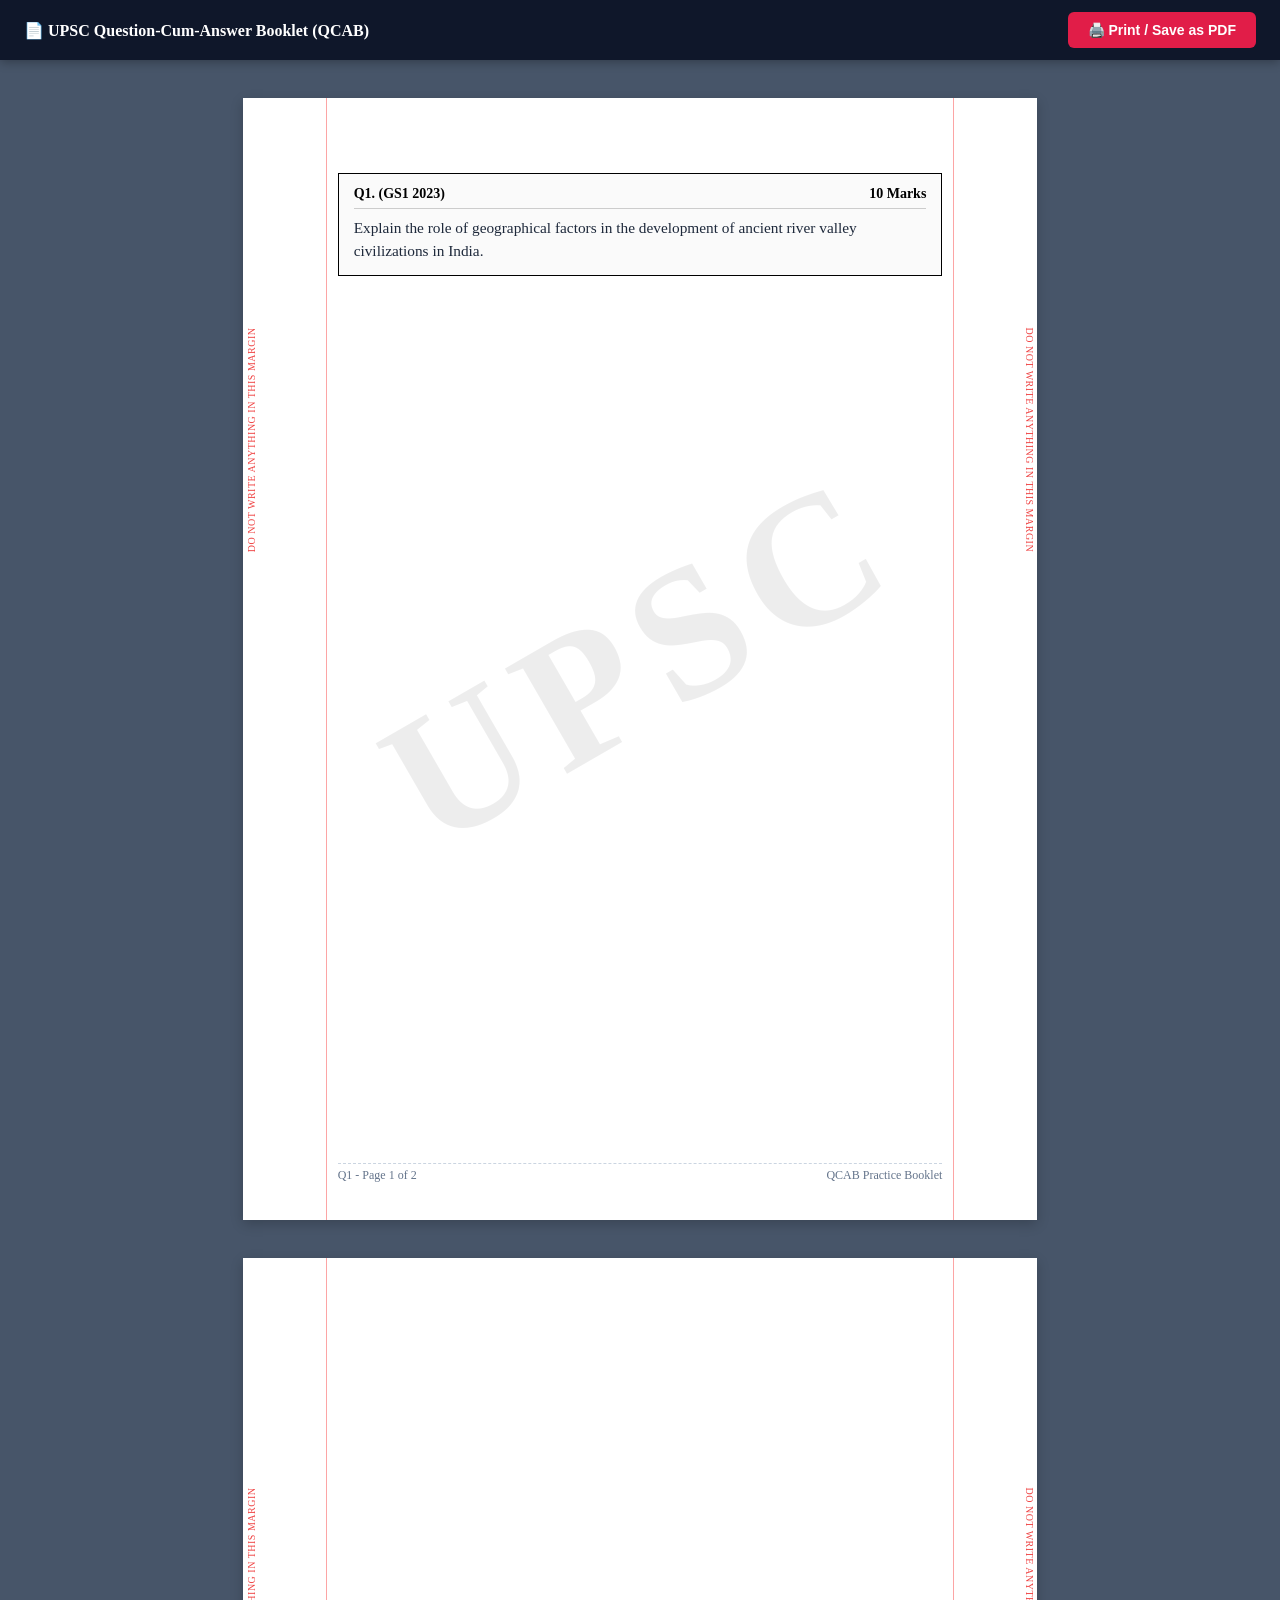
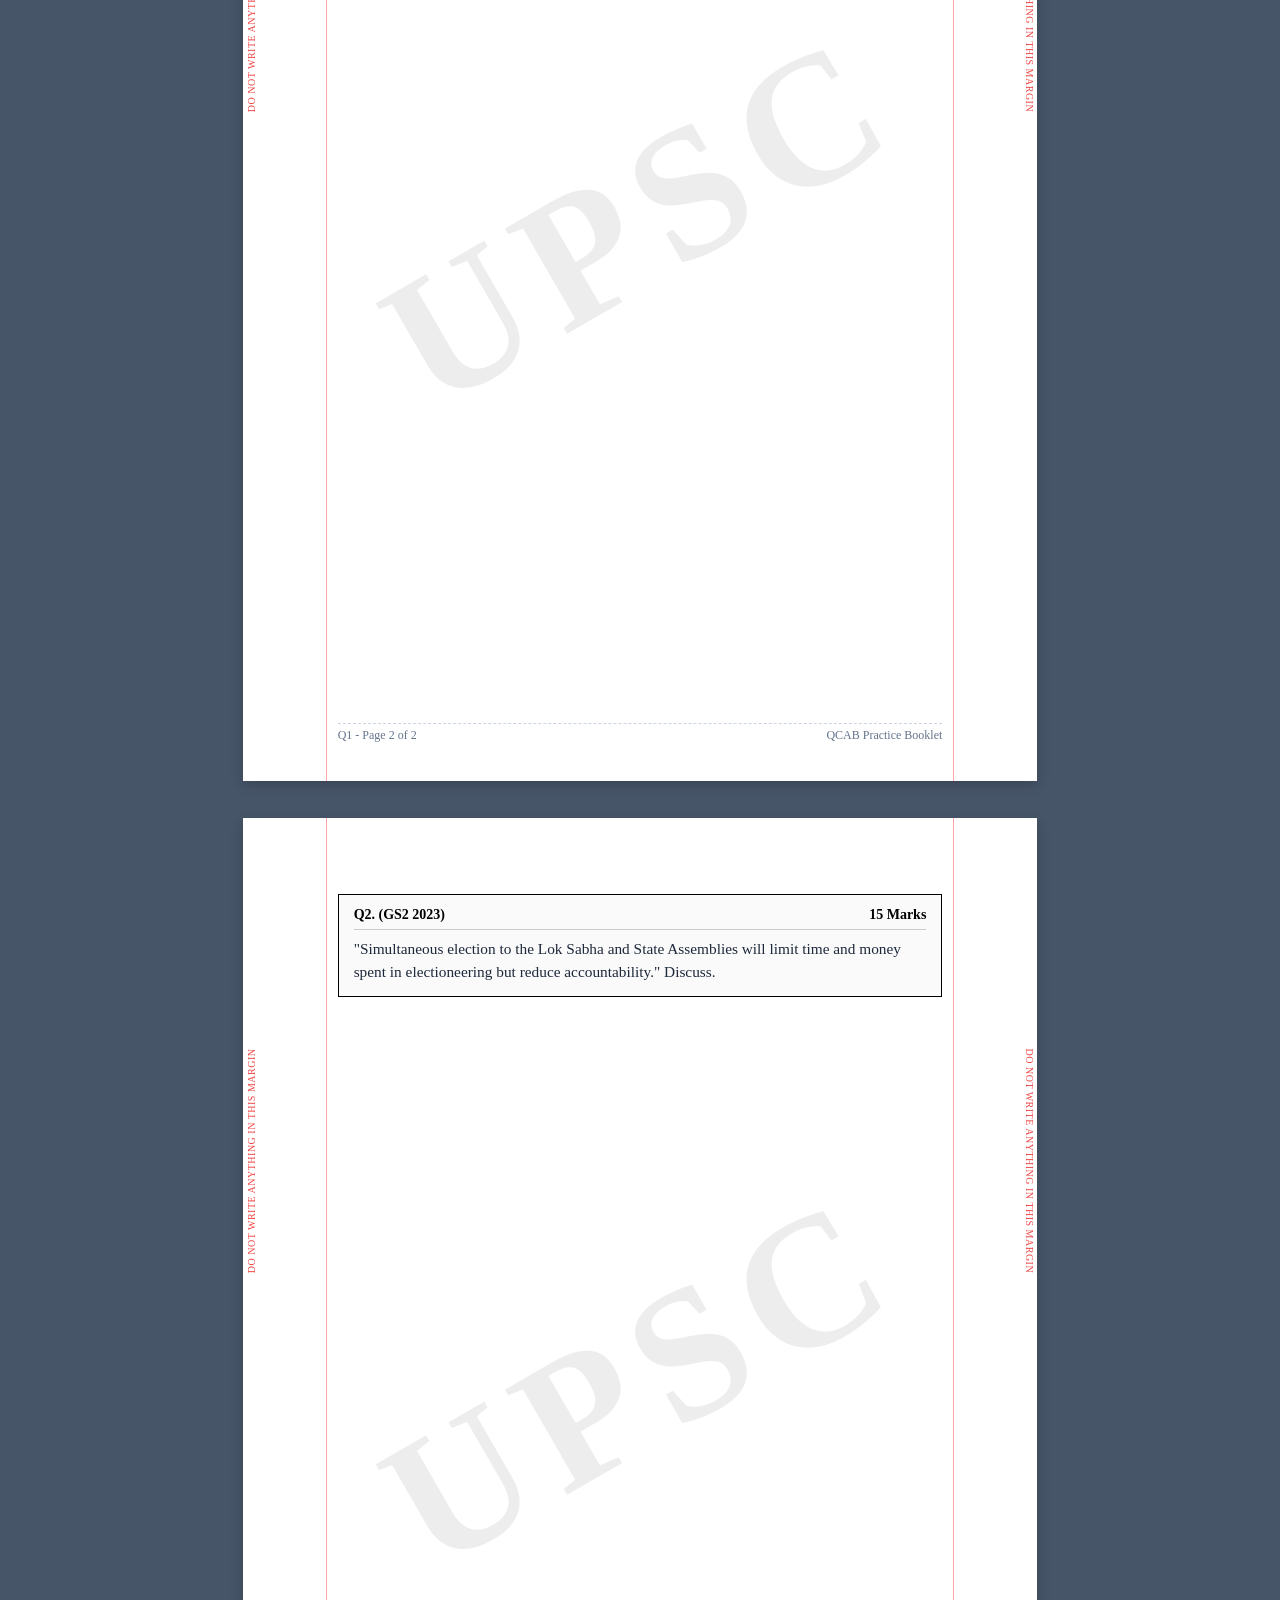
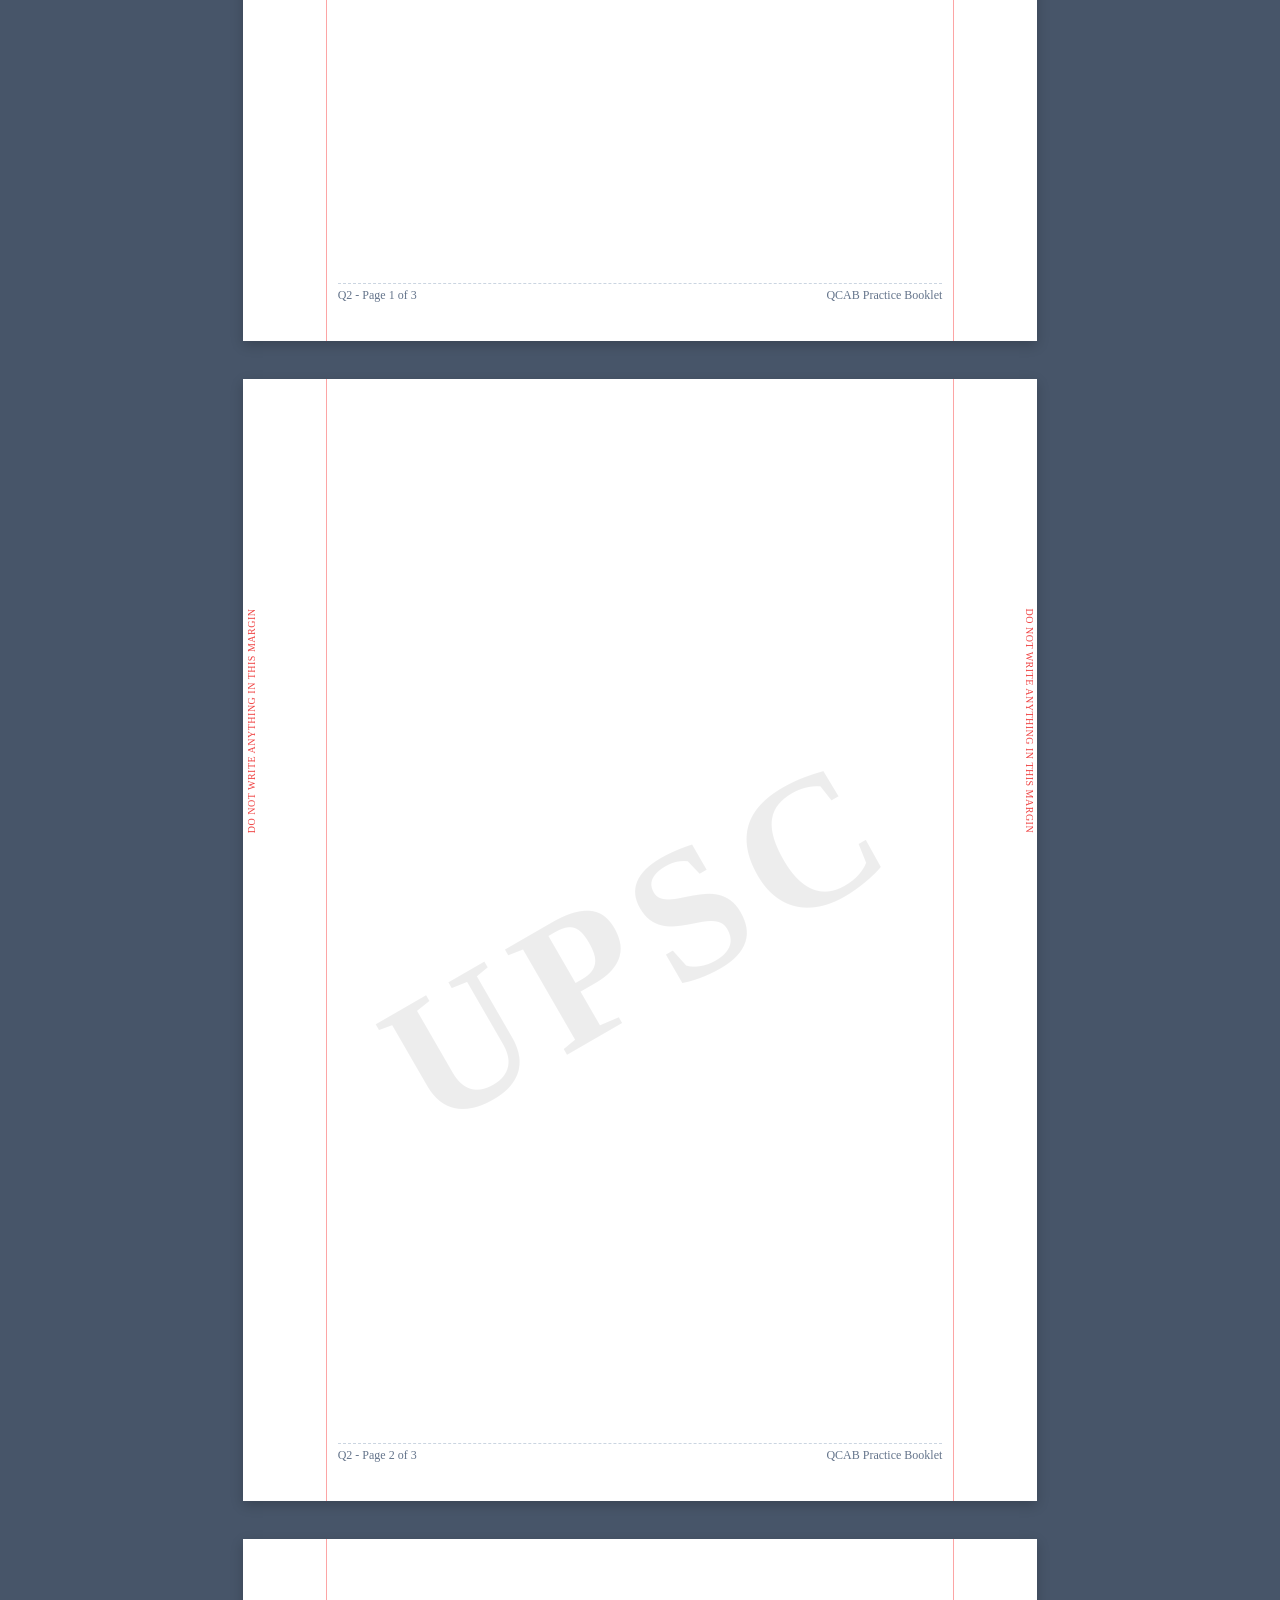
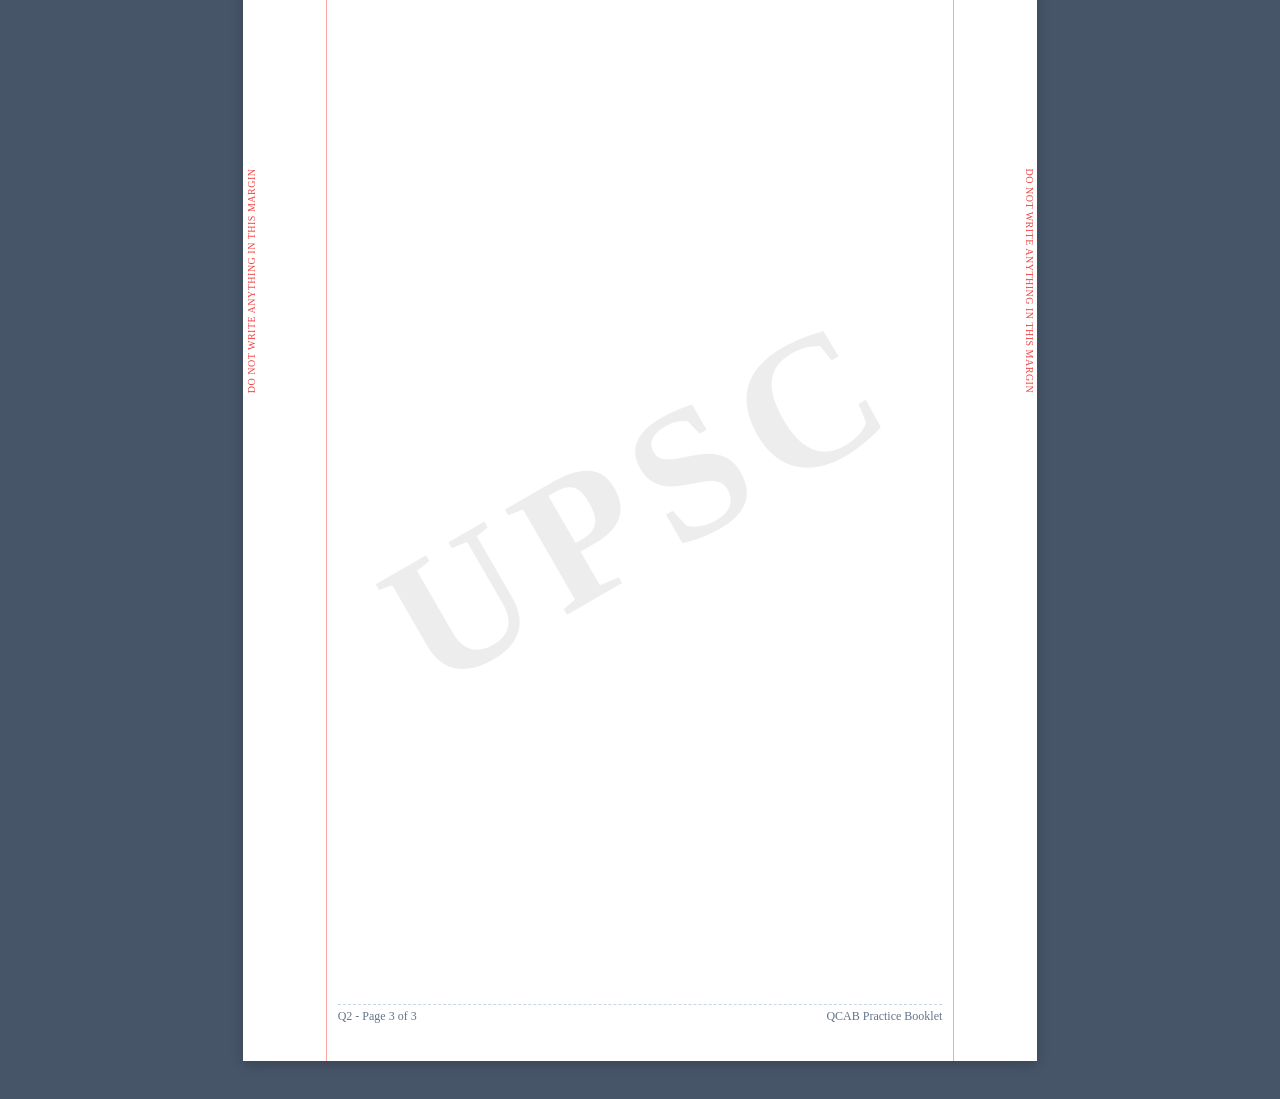
<file: qcab-template.html>
<!DOCTYPE html>
<html lang="en">
<head>
  <meta charset="UTF-8">
  <meta name="viewport" content="width=device-width, initial-scale=1.0">
  <title>UPSC Question-Cum-Answer Booklet (QCAB)</title>
  <style>
    @page {
      size: A4;
      margin: 0;
    }

    * { 
      box-sizing: border-box; 
    }

    body {
      margin: 0;
      padding: 0;
      font-family: 'Times New Roman', Times, serif;
      background: #475569;
    }

    /* Print Navigation Bar */
    .no-print-bar {
      background: #0f172a;
      color: #fff;
      padding: 12px 24px;
      display: flex;
      justify-content: space-between;
      align-items: center;
      position: sticky;
      top: 0;
      z-index: 1000;
      box-shadow: 0 2px 10px rgba(0,0,0,0.3);
    }

    .print-btn {
      background: #e11d48;
      color: #fff;
      border: none;
      padding: 10px 20px;
      border-radius: 6px;
      font-weight: 700;
      cursor: pointer;
      font-size: 14px;
      transition: background 0.2s ease;
    }

    .print-btn:hover {
      background: #be123c;
    }

    /* Page Canvas */
    .qcab-page {
      width: 210mm;
      height: 297mm;
      background: #ffffff;
      margin: 10mm auto;
      position: relative;
      padding: 20mm 25mm 15mm 25mm;
      page-break-after: always;
      break-after: page;
      box-shadow: 0 4px 12px rgba(0,0,0,0.2);
      overflow: hidden;
    }

    /* UPSC Watermark (Increased Opacity) */
    /* UPSC Watermark (Large, Visible, Non-Intrusive) */
    .watermark {
      position: absolute;
      top: 50%;
      left: 50%;
      transform: translate(-50%, -50%) rotate(-30deg);
      font-size: 140pt; /* Increased size to make it prominent across the page */
      font-weight: 900;
      color: rgba(0, 0, 0, 0.07); /* Balanced grey tone so it stays readable underneath handwriting */
      letter-spacing: 16px;
      user-select: none;
      pointer-events: none;
      white-space: nowrap;
      z-index: 1;
    }

    /* UPSC Side Margins */
    .margin-left {
      position: absolute;
      top: 0;
      bottom: 0;
      left: 22mm;
      border-left: 1px solid #fca5a5;
      z-index: 2;
    }

    .margin-right {
      position: absolute;
      top: 0;
      bottom: 0;
      right: 22mm;
      border-right: 1px solid #fca5a5;
      z-index: 2;
    }

    .margin-notice-left {
      position: absolute;
      left: 2mm;
      top: 50%;
      transform: rotate(-90deg) translateX(50%);
      transform-origin: left center;
      font-size: 7.5pt;
      color: #ef4444;
      white-space: nowrap;
      text-transform: uppercase;
      letter-spacing: 0.5px;
      z-index: 2;
    }

    .margin-notice-right {
      position: absolute;
      right: 2mm;
      top: 50%;
      transform: rotate(90deg) translateX(-50%);
      transform-origin: right center;
      font-size: 7.5pt;
      color: #ef4444;
      white-space: nowrap;
      text-transform: uppercase;
      letter-spacing: 0.5px;
      z-index: 2;
    }

    /* Question Header Box */
    .question-header {
      position: relative;
      z-index: 3;
      border: 1.5px solid #000;
      padding: 12px 15px;
      margin-bottom: 20px;
      background: #fafafa;
    }

    .q-meta {
      display: flex;
      justify-content: space-between;
      border-bottom: 1px solid #ccc;
      padding-bottom: 6px;
      margin-bottom: 8px;
      font-weight: bold;
      font-size: 10.5pt;
    }

    .q-text {
      font-size: 11.5pt;
      line-height: 1.5;
      color: #1e293b;
    }

    /* Page Footer */
    .page-footer {
      position: absolute;
      bottom: 10mm;
      left: 25mm;
      right: 25mm;
      display: flex;
      justify-content: space-between;
      font-size: 9pt;
      color: #64748b;
      border-top: 0.5px dashed #cbd5e1;
      padding-top: 4px;
      z-index: 3;
    }

    @media print {
      .no-print-bar { display: none !important; }
      body { background: none !important; }
      .qcab-page {
        margin: 0 !important;
        box-shadow: none !important;
        width: 210mm !important;
        height: 297mm !important;
        page-break-after: always !important;
        break-after: page !important;
      }
    }
  </style>
</head>
<body>

  <div class="no-print-bar">
    <span>📄 <strong>UPSC Question-Cum-Answer Booklet (QCAB)</strong></span>
    <button class="print-btn" onclick="window.print()">🖨️ Print / Save as PDF</button>
  </div>

  <div id="booklet-pages-container"></div>

  <script>
    document.addEventListener('DOMContentLoaded', () => {
      // 1. Fetch questions from the active folder storage structure
      let selectedQuestions = [];
      try {
        const folderMap = JSON.parse(localStorage.getItem('qcab_nested_folders'));
        const activeId = localStorage.getItem('qcab_active_nested_folder') || 'root';
        if (folderMap && folderMap[activeId]) {
          selectedQuestions = folderMap[activeId].questions || [];
        } else if (folderMap && folderMap['root']) {
          selectedQuestions = folderMap['root'].questions || [];
        }
      } catch (e) {
        console.error("Error reading folder storage:", e);
      }
      
      // Fallback if no questions are found in storage
      if (!selectedQuestions || selectedQuestions.length === 0) {
        selectedQuestions = [
          { id: 1, paper: 'GS1', year: 2023, marks: 10, wordLimit: 150, question: 'Explain the role of geographical factors in the development of ancient river valley civilizations in India.' },
          { id: 2, paper: 'GS2', year: 2023, marks: 15, wordLimit: 250, question: '"Simultaneous election to the Lok Sabha and State Assemblies will limit time and money spent in electioneering but reduce accountability." Discuss.' }
        ];
      }

      const container = document.getElementById('booklet-pages-container');
      container.innerHTML = '';

      selectedQuestions.forEach((q, qIdx) => {
        let totalPages = 2; // Default for 10-marker
        if (q.marks > 10) {
          totalPages = 3;   // 15-marker
        }

        for (let pageNum = 1; pageNum <= totalPages; pageNum++) {
          const pageDiv = document.createElement('div');
          pageDiv.className = 'qcab-page';

          let pageHTML = `
            <div class="watermark">UPSC</div>
            <div class="margin-left"></div>
            <div class="margin-right"></div>
            <div class="margin-notice-left">Do not write anything in this margin</div>
            <div class="margin-notice-right">Do not write anything in this margin</div>
          `;

          if (pageNum === 1) {
            pageHTML += `
              <div class="question-header">
                <div class="q-meta">
                  <span>Q${qIdx + 1}. (${q.paper || 'GS'} ${q.year || ''})</span>
                  <span>${q.marks ? q.marks + ' Marks' : ''}</span>
                </div>
                <div class="q-text">${q.question || q.text}</div>
              </div>
            `;
          }

          pageHTML += `
            <div class="page-footer">
              <span>Q${qIdx + 1} - Page ${pageNum} of ${totalPages}</span>
              <span>QCAB Practice Booklet</span>
            </div>
          `;

          pageDiv.innerHTML = pageHTML;
          container.appendChild(pageDiv);
        }
      });
    });
  </script>
</body>
</html>
</file>
